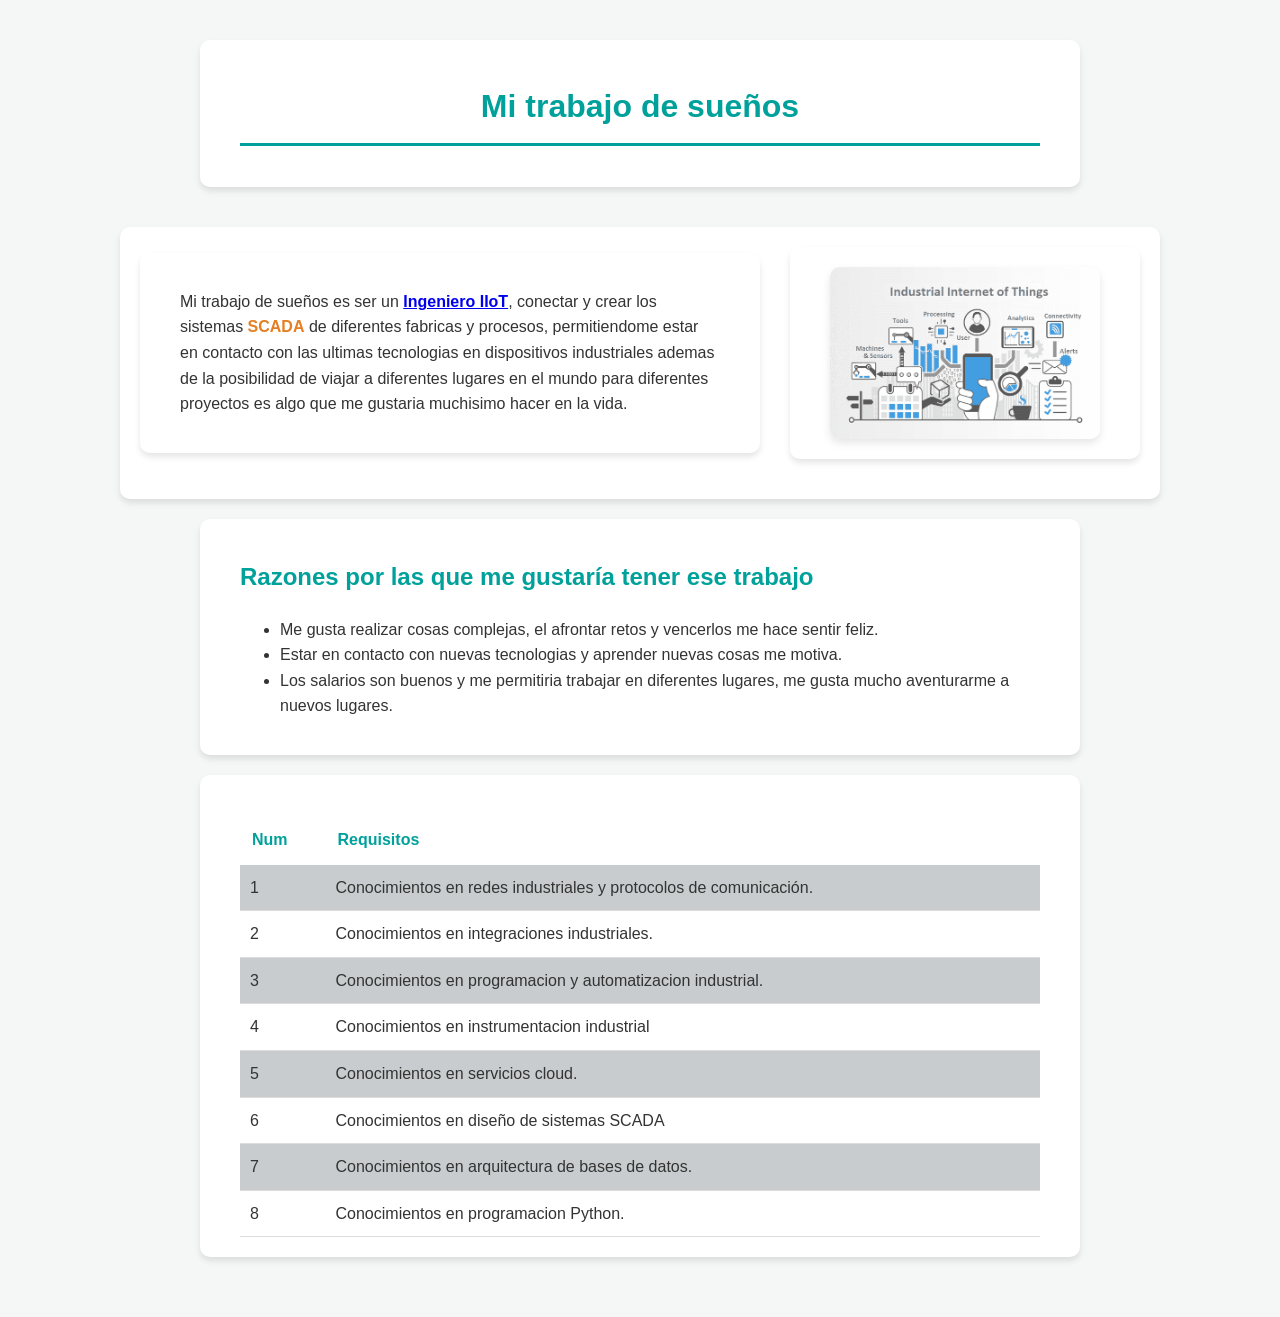
<file: Index.html>
<!DOCTYPE html>
<html lang="en">
<head>
    <meta charset="UTF-8">
    <meta name="viewport" content="width=device-width, initial-scale=1.0">
    <link rel="stylesheet" href="Diseño.css">
    <title>Mi trabajo de sueños</strong></title>
</head>
<body >
    <div class ="Negrita">
        <H1><strong>Mi trabajo de sueños</strong></H1>
    </div>
    <div class="contenedor-flex">
        <div class="parrafo">
            <P>Mi trabajo de sueños es ser un <span><a href="https://www.wevolver.com/article/the-engineer-s-guide-to-industrial-iot-and-industry-4-0"> Ingeniero IIoT</a></span>, conectar y crear los sistemas <span>SCADA</span> de diferentes fabricas y procesos, 
            permitiendome estar en contacto con las ultimas tecnologias en dispositivos industriales ademas de la posibilidad de viajar a diferentes
            lugares en el mundo para diferentes proyectos es algo que me gustaria muchisimo hacer en la vida.
            </P>
        </div>
        <div class="imagen">
            <img src="Industrial-IoT.png" alt="Imagen sistema IIoT ">
        </div>
    </div>
    <div >
        <h2 >Razones por las que me gustaría tener ese trabajo</h2>
        <ul>
        <li>Me gusta realizar cosas complejas, el afrontar retos y vencerlos me hace sentir feliz.</li>
        <li>Estar en contacto con nuevas tecnologias y aprender nuevas cosas me motiva.</li>
        <li>Los salarios son buenos y me permitiria trabajar en diferentes lugares, me gusta mucho aventurarme a nuevos lugares.</li>
        </ul>
    </div>
    <div >
        <table>
            <tr>
                <th >Num</th>
                <th >Requisitos</th>
            </tr>
            <tr>
                <td>1</td>
                <td>Conocimientos en redes industriales y protocolos de comunicación.</td>
            </tr>
            <tr>
                <td>2</td>
                <td>Conocimientos en integraciones industriales.</td>
            </tr>
            <tr>
                <td>3</td>
                <td>Conocimientos en programacion y automatizacion industrial.</td>
            </tr>
            <tr>
                <td>4</td>
                <td>Conocimientos en instrumentacion industrial</td>
            </tr>
            <tr>
                <td>5</td>
                <td>Conocimientos en servicios cloud.</td>
            </tr>
            <tr>
                <td>6</td>
                <td>Conocimientos en diseño de sistemas SCADA</td>
            </tr>
            <tr>
                <td>7</td>
                <td>Conocimientos en arquitectura de bases de datos.</td>
            </tr>
            <tr>
                <td>8</td>
                <td>Conocimientos en programacion Python.</td>
            </tr>
        </table>
    </div>
</body>
</html>
</file>
<file: Diseño.css>
body {
    font-family: 'Segoe UI', Tahoma, Geneva, Verdana, sans-serif;
    line-height: 1.6;
    color: #333;
    background-color: #f4f7f6; 
    margin: 0;
    padding: 40px;
    display: flex;
    flex-direction: column;
    align-items: center; 
}

div {
    max-width: 800px;
    width: 100%;
    background: white;
    padding: 20px 40px;
    margin-bottom: 20px;
    border-radius: 10px;
    box-shadow: 0 4px 6px rgba(0,0,0,0.1); 
}


h1 {
    color: #00A19B;
    border-bottom: 3px solid #00A19B;
    padding-bottom: 10px;
    text-align: center;
}

h2 {
    color: #00A19B;
}


span {
    font-weight: bold;
    color: #e67e22; 
}

table {
    width: 100%;
    border-collapse: collapse;
    margin-top: 20px;
}

th {
    background-color: rgb(255, 255, 255);
    color: #00A19B;
    padding: 12px;
    text-align: left;
}

td {
    padding: 10px;
    border-bottom: 1px solid #ddd;
}


tr:nth-child(even) {
    background-color: rgb(200, 204, 206);
}

tr:hover {
    background-color: #00A19B; 
}

.contenedor-flex {
    display: flex;
    align-items: center; 
    gap: 30px; 
    max-width: 1000px; 
    margin: 20px auto; 
    padding: 20px;
}


.parrafo {
    flex: 2; 
}

.imagen {
    flex: 1; 
    display: flex;
    justify-content: center; 
}


.imagen img {
    max-width: 100%; 
    height: auto; 
    border-radius: 10px; 
    box-shadow: 0 4px 8px rgba(0,0,0,0.1);
}
</file>
